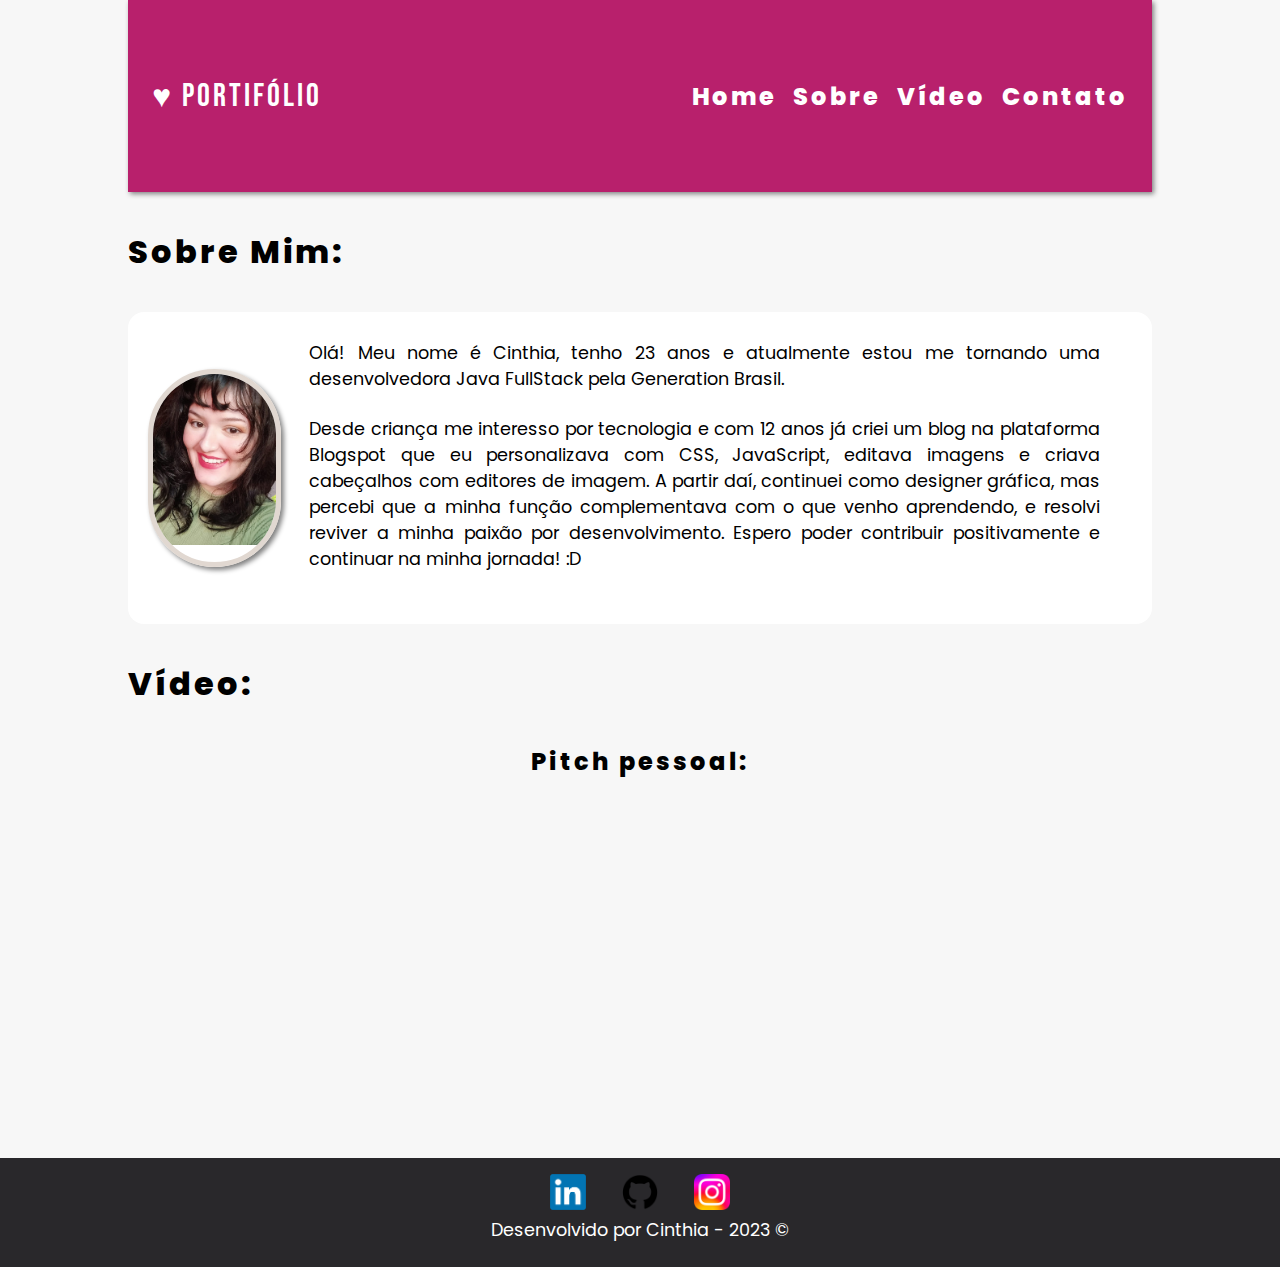
<file: index.html>
<!DOCTYPE html>
<html lang="pt-br">
<head>
    <meta charset="UTF-8">
    <meta http-equiv="X-UA-Compatible" content="IE=edge">
    <meta name="viewport" content="width=device-width, initial-scale=1.0">
    <link rel="stylesheet" href="assets/css/style.css">
    <title>Portifólio</title>
</head>
<body>
    <nav>
        <div class="logo">
            <h1>&hearts;</h1>
            <span class="titulo">Portifólio</span>
        </div>
        <ul>
            <li class="menu"><a href="index.html">Home</a></li>
            <li class="menu"><a href="#sobre">Sobre</a></li>
            <li class="menu"><a href="#video">Vídeo</a></li>
            <li class="menu"><a href="contato.html">Contato</a></li>
        </ul>
    </nav>

    <main>
        <h1>Sobre Mim:</h1>
        <section id="sobre">
        <div class="foto">    
	<img src="assets/images/Foto.jpg" alt="Essa sou eu!" style="width: 100%;">
	</div>
            <div class="texto_sobre">
                <p>Olá! Meu nome é Cinthia, tenho 23 anos e atualmente estou me tornando uma desenvolvedora Java FullStack pela Generation Brasil.</p>
                <p>Desde criança me interesso por tecnologia e com 12 anos já criei um blog na plataforma Blogspot que eu personalizava com CSS, JavaScript, editava imagens e criava
                    cabeçalhos com editores de imagem. A partir daí, continuei como designer gráfica, mas percebi que a minha função complementava com o que venho aprendendo, e resolvi reviver a minha paixão por desenvolvimento. Espero poder contribuir positivamente e continuar na minha jornada! :D</p>
            </div>
        </section>
        <h1>Vídeo:</h1>
        <section id="video">
            <h3>Pitch pessoal:</h3>
            <iframe class="video"  width="560" height="315" src="https://www.youtube.com/embed/FmrasWVUvC0" title="YouTube video player" frameborder="0" allow="accelerometer; autoplay; clipboard-write; encrypted-media; gyroscope; picture-in-picture; web-share" allowfullscreen></iframe>
        </section>
    </main>
    <footer>
        <div class="redes-sociais">
            <a href="https://www.linkedin.com/in/cinthia-caroline-479173276/">
                <img class="icons" src="assets/images/LinkedIn.png" alt="Linkedin">
            </a>
            <a href="http://github.com/cinthia40">
               <img class="icons" src="assets/images/GitHub.png" alt="Github">
            </a>
            <a href="http://instagram.com/cinthiacaroline40">
               <img class="icons" src="assets/images/Instagram.png" alt="Instagram">
            </a>
        </div>
        <p>Desenvolvido por Cinthia - 2023 &copy;</p>
    </footer>
    
</body>
</html>
</file>
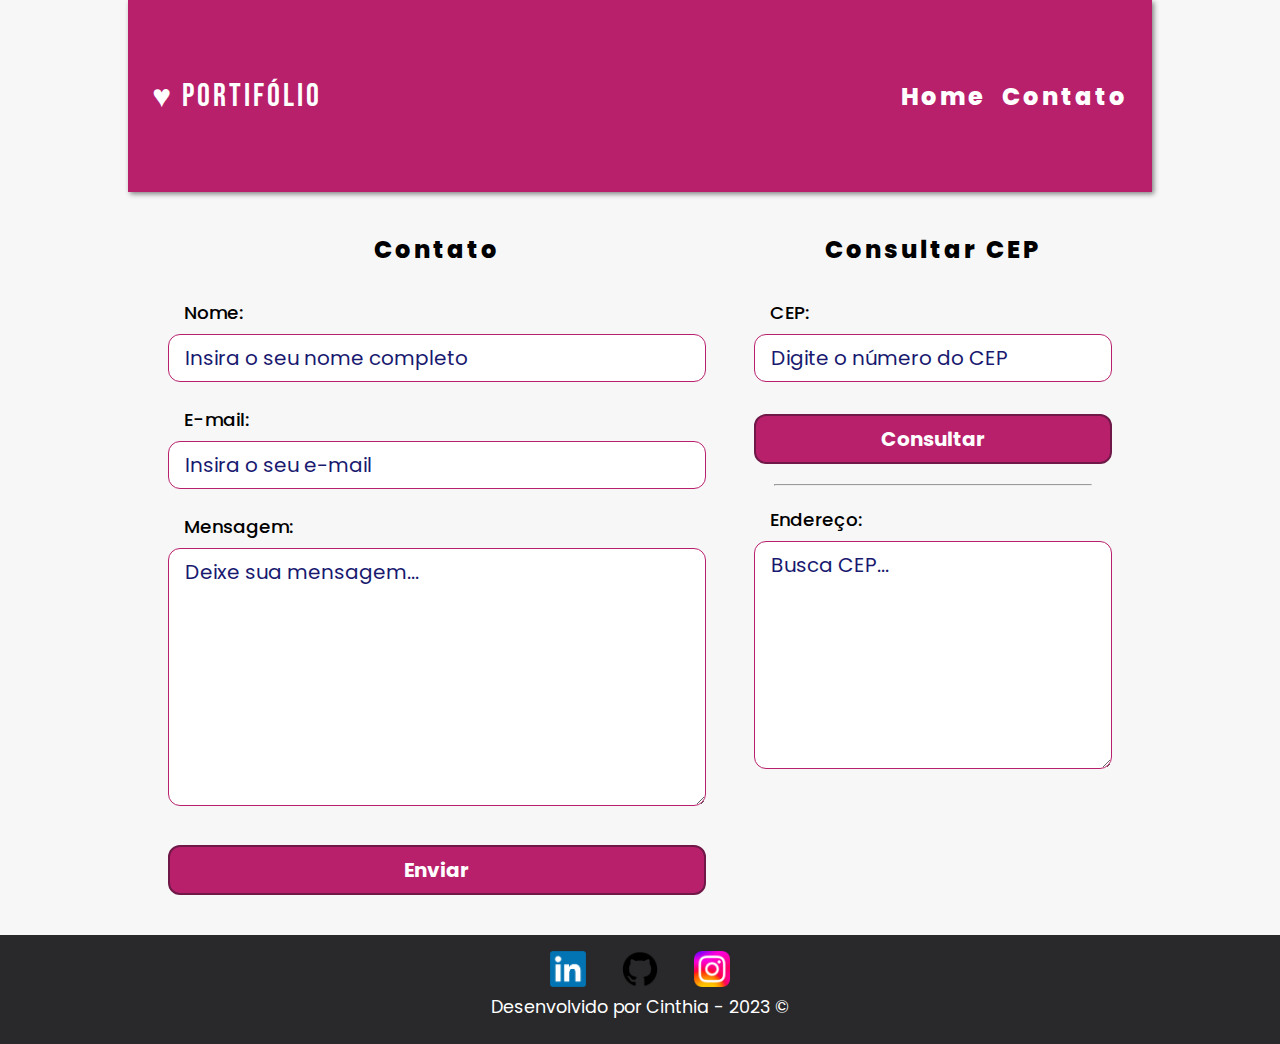
<file: contato.html>
<!DOCTYPE html>
<html lang="en">
<head>
    <meta charset="UTF-8">
    <meta http-equiv="X-UA-Compatible" content="IE=edge">
    <meta name="viewport" content="width=device-width, initial-scale=1.0">
    <link rel="stylesheet" href="assets/css/style.css">
    <title>Contato</title>
</head>
<body>
    <nav>
        <div class="logo">
            <h1>&hearts;</h1>
            <span class="titulo">Portifólio</span>
        </div>
        <ul>
            <li class="menu"><a href="index.html">Home</a></li>
            <li class="menu"><a href="contato.html">Contato</a></li>
        </ul>
    </nav>
        
    <main id="contato">
        <section id="formulario_mensagem">
            <h3>Contato</h2>
                <form>
                    <div class="campos-form">
                        <label for="nome">Nome:</label>
                        <input id="nome" name="nome" type="text"
                            placeholder="Insira o seu nome completo" onkeyup="validaNome()">
                        <div id="txtNome"></div>
                    </div>

                    <div class="campos-form">
                        <label for="email">E-mail:</label>
                        <input id="email" name="email" type="text"
                            placeholder="Insira o seu e-mail" onkeyup="validaEmail2()">
                        <div id="txtEmail"></div>
                    </div>

                    <div class="campos-form">
                        <label for="mensagem">Mensagem:</label>
                        <textarea id="mensagem" name="mensagem" rows="8"
                            placeholder="Deixe sua mensagem..." onkeyup="validaMensagem()"></textarea>
                        <div id="txtMensagem"></div>
                    </div>

                    <button type="button" onclick="enviarForm()">
                        Enviar
                    </button>


                </form>
        </section>

        <section id="formulario_buscacep">
            <h3>Consultar CEP</h3>
            <div class="endereco">
                <div class="campos-form">
                    <label for="cep">CEP:</label>
                    <input id="cep" name="cep" type="text"
                        placeholder="Digite o número do CEP" onkeyup="validarCep()">
                    <div id="txtCep"></div>
                </div>
                <button type="button" onclick="consultarCep()">
                    Consultar
                </button>
                <hr>
                <div class="campos-form">
                    <label for="dados">Endereço:</label>
                    <textarea id="dados" name="dados" rows="7"
                        placeholder="Busca CEP..."></textarea>
                    <div id="txtCep"></div>
                </div>
            </div>
        </section>
    </main>


        <footer>
            <div class="redes-sociais">
                <a href="https://www.linkedin.com/in/cinthia-caroline-479173276/">
                    <img class="icons" src="assets/images/LinkedIn.png" alt="Linkedin">
                </a>
                <a href="http://github.com/cinthia40">
                    <img class="icons" src="assets/images/GitHub.png" alt="Github">
                </a>
                <a href="http://instagram.com/cinthiacaroline40">
                    <img class="icons" src="assets/images/Instagram.png" alt="Instagram">
                </a>
            </div>
            <p>Desenvolvido por Cinthia - 2023 &copy;</p>
        </footer>

        <script src ="assets/js/script.js"></script>
</body>
</html>
</file>
<file: assets/css/style.css>
@import url('https://fonts.googleapis.com/css2?family=Poppins:wght@300&display=swap');
@import url('https://fonts.googleapis.com/css2?family=Bebas+Neue&display=swap');

:root {
--background-page: #f7f7f7;
--background-nav: #b8206c;
--background-sobre: #ffffff;
--background-footer: #29282B;

--cor-sombra: #C0C0C0;
--cor-sombra-hover: #4b163b;
--cor-button-hover: #701949;
--cor-placeholder-effect: #191970;

--cor-fonte-padrao: #000000;
    --cor-fonte-nav: #ffffff;
    --cor-fonte-by: orange;
    --cor-fonte-button-hover: pink;

    --poppins-font: 'Poppins', sans-serif;
    --bebas-neue-font: 'Bebas Neue', sans-serif;
}

*{
    padding: 0;
    margin: 0;
    box-sizing: border-box;
    scrollbar-color: rgb(90, 90, 90) black;
}

::-webkit-scrollbar {
    background: black;
}
    
    ::-webkit-scrollbar-thumb {
    background: rgb(90, 90, 90);
}

body {
    font-family: var(--poppins-font);
    color: var(--cor-fonte-padrao);
    background: var(--background-page);
}

p{
    margin-bottom: 1.5rem;
    font-size: 1.10rem;
}

h1,h2,h3,a {
    letter-spacing: 3px;
    font-weight: 800;
}

h2,h3 {
    text-align: center;
}

h1{
    font-size: 2rem;
    padding-top: 2.25rem;
    padding-bottom: 2.25rem;
    text-align: left;
}

h2{
    font-size: 1.75rem;
    margin-bottom: 2rem;
}

h3{
    font-size: 1.5rem;
    margin-bottom: 2rem;
}

a{
    text-decoration: none;
}

a:hover {
    text-shadow: 0 0 5px var(--cor-sombra-hover);
}

nav {
    margin: 0 auto;
    width: 80vw;
    display: flex;
    justify-content: space-between;

    background-color: var(--background-nav);
    box-shadow: 2px 2px 5px gray;
    font-size: 1.5rem;
    color: var(--cor-fonte-nav);
    padding: 2.25rem 1.5rem;
}

nav a, .titulo {
    color: var(--cor-fonte-nav);
    letter-spacing: 3px;
    font-weight: 800px;
}

.menu a:hover {
    border-bottom: 3px solid white;
    padding-bottom: 5px;
    transition-duration: 30ms;
}

.logo {
    display: flex;
    width: 20%;
    justify-content: left;
    gap: 0.5rem;
    align-items: center;
}

.icone {
    width: 7rem;
    padding-left: 1rem;
}

.titulo {
    font-size: 2rem;
    font-family: var(--bebas-neue-font);
}

ul {
    display: flex;
    align-items: center;
    gap: 1rem;
    list-style: none;
}

main {
    width: 80vw;
    margin: 0 auto;
}

#sobre {
    display: flex;
    align-items: center;
    padding-right: 1.5rem;
    background-color: var(--background-sobre);
    border-radius: 1rem;
    text-align: justify;
}

.texto_sobre {
    margin: 1.75rem;
}

.foto {
    width: 643px;
    height: 198px;
    border-radius: 100px;
    box-shadow: 3px 3px 5px gray;
    margin: 20px 0px 20px 20px;
    border: 5px solid #e1d8d1;
    overflow: hidden;
}

#video {
    margin-bottom: 2rem;
}

.video {
    width: 60vw;
    aspect-ratio: 16/9;
    margin: 0 auto;
    display: block;
    border-radius: 8px;
    margin-top: 2rem;
    margin-bottom: 2rem;
}


footer {
    width: 100%;
    margin: 0 auto;
    padding-top: 1rem;
    padding-bottom: 0;
    display: flex;

    color: #fff;
    flex-direction: column;
    justify-content: center;
    align-items: center;
    background-color: var(--background-footer);
}


.redes-sociais {
    display: flex;
    flex-direction: row;
    justify-content: center;
    gap: 1.25rem;

}


.icons {
    width: 3.25rem;
    padding: 0 0.5rem;
}


.by {
    display: flex;
    padding-top: 0.75rem;
    font-size: 1.25rem;
    color: var(--cor-fonte-by);
}

hr {
    margin: 1.25rem;
}

#contato {
    width: 80vw;
    display: flex;
    gap: 3rem;
    justify-content: center;
    padding: 2.5rem;
}


#formulario_mensagem {
    width: 60vw;
}


#formulario_buscacep {
    width: 40vw;
}


label {
    font-family: var(--poppins-font);
    font-size: 1.15rem;
    margin-left: 1rem;
    font-weight: 500;
}


input,
textarea,
button {
    font-family: var(--poppins-font);
    width: 100%;
    margin-top: 0.5rem;
    padding: 0.5rem 1rem;
    border-radius: 0.75rem;
    font-size: 1.25rem;
}


input,
textarea {
    border: 1px solid #b8206c;
}


input::placeholder,
textarea::placeholder {
    color: var(--cor-placeholder-effect);
}


input:focus,
textarea:focus {
    outline: 1px solid orangered; 
}


button {
    
    background-color: var(--background-nav);
    color: var(--cor-fonte-nav);
    font-weight: bold;
    cursor: pointer;
    border: 2px solid var(--cor-button-hover)
}


button:hover {
    background-color: var(--cor-button-hover);
    color: var(--cor-fonte-button-hover);
}


.campos-form {
    margin-bottom: 1rem;
}


#txtNome,
#txtEmail,
#txtMensagem,
#txtCep {
    font-size: 1rem;
    padding: 0.25rem 0;
}
</file>
